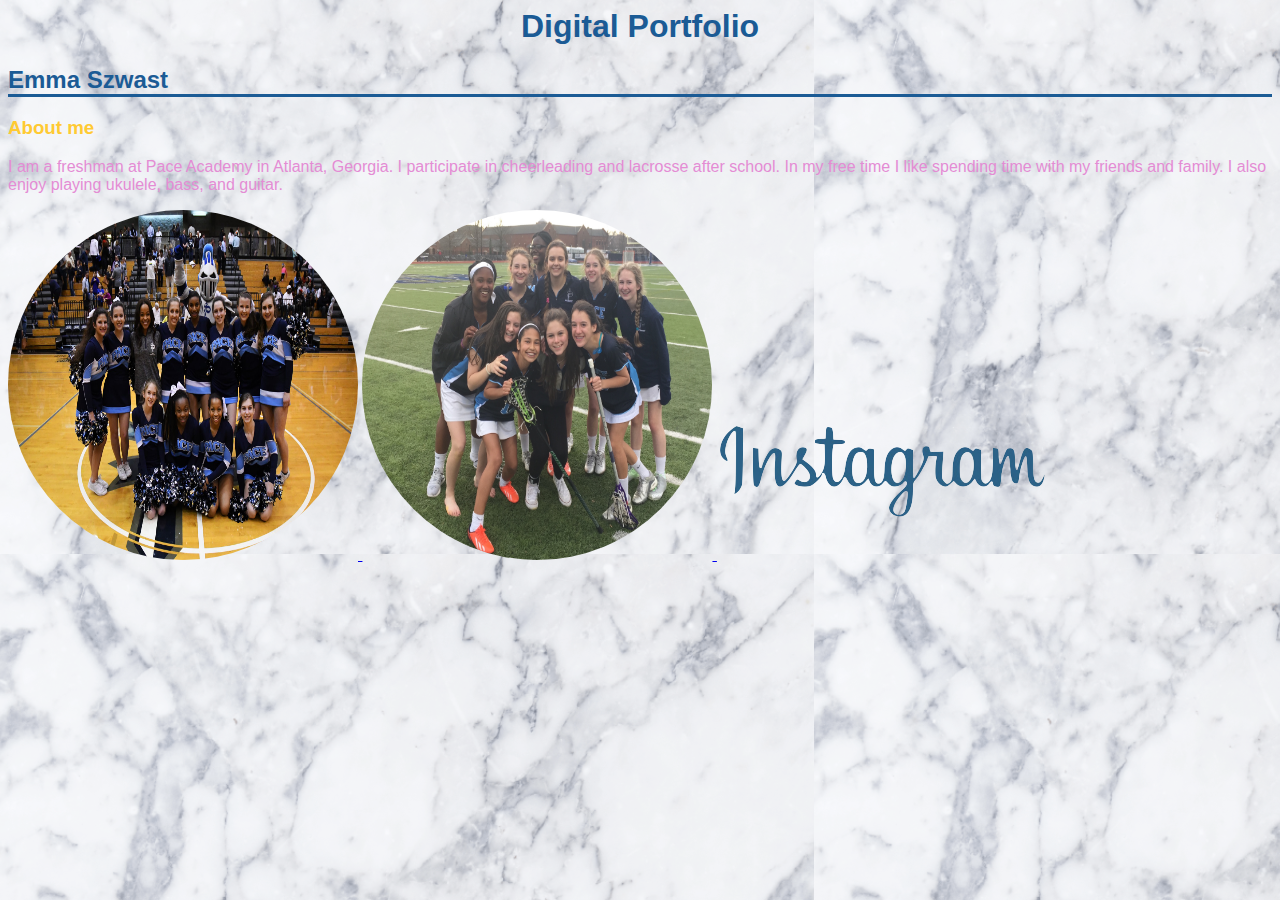
<file: index.html>
<DOCTYPE!>
<html>
<head>
	<title></title>
	<link rel = "stylesheet" type = "text/css" href = "emmaportfolio.css"/>
	</head>
	<body background="https://eszwast.github.io/marble.jpg">
			<h1 style="text-align: center"; color="#A6EDEA">Digital Portfolio</h1>
			<h2>Emma Szwast</h2>
			<h3>About me</h3>
			<p>I am a freshman at Pace Academy in Atlanta, Georgia. I participate in cheerleading and lacrosse after school. In my free time I like spending time with my friends and family. I also enjoy playing ukulele, bass, and guitar.</p>
			<a href="https://eszwast.github.io/cheerpage.html"><img class= "img-circle" src="https://eszwast.github.io/cheer.JPG"/>
			<a href="https://eszwast.github.io/laxpage.html"><img class= "img-circle" src="https://eszwast.github.io/LAX4.JPG">
			<a href=https://www.instagram.com/eszwast9/?hl=en>
			<img src="https://eszwast.github.io/instagram.JPG"/>

		







		</body>















</html>
</file>
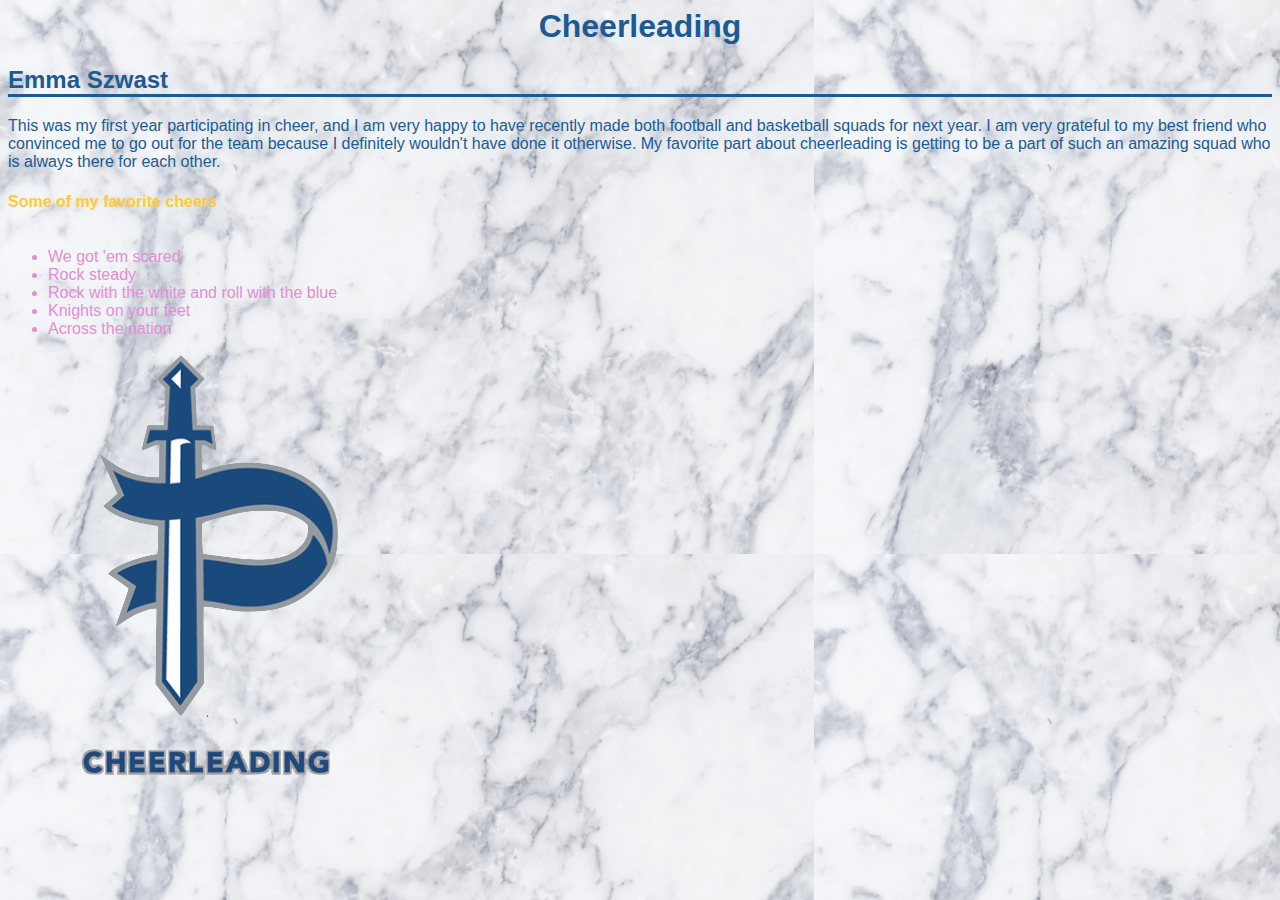
<file: cheerpage.html>
<DOCTYPE!>
<html>
<head>
	<title></title>
	<link rel = "stylesheet" type = "text/css" href = "emmacheer.css"/>
	<head>
		<body background="https://eszwast.github.io/marble.jpg">
			<h1 style="text-align:center">Cheerleading</h1>
			<h2>Emma Szwast</h2>
			<p> This was my first year participating in cheer, and I am very happy to have recently made both football and basketball squads for next year. I am very grateful to my best friend who convinced me to go out for the team because I definitely wouldn't have done it otherwise. My favorite part about cheerleading is getting to be a part of such an amazing squad who is always there for each other.</p>
			<h4> Some of my favorite cheers </h3>
			<ul>
				<li>We got 'em scared</li>
				<li>Rock steady</li>
				<li>Rock with the white and roll with the blue</li>
				<li>Knights on your feet</li>
				<li>Across the nation</li>
				<p>                                                           




				</p>
			<a href="https://www.paceacademy.org/page/team-detail?fromId=196200&Team=97265&SeasonLabel=2016+-+2017">
			<img align="center" class = "pacepic2" src="https://eszwast.github.io/cheerlink.png"/>
</file>
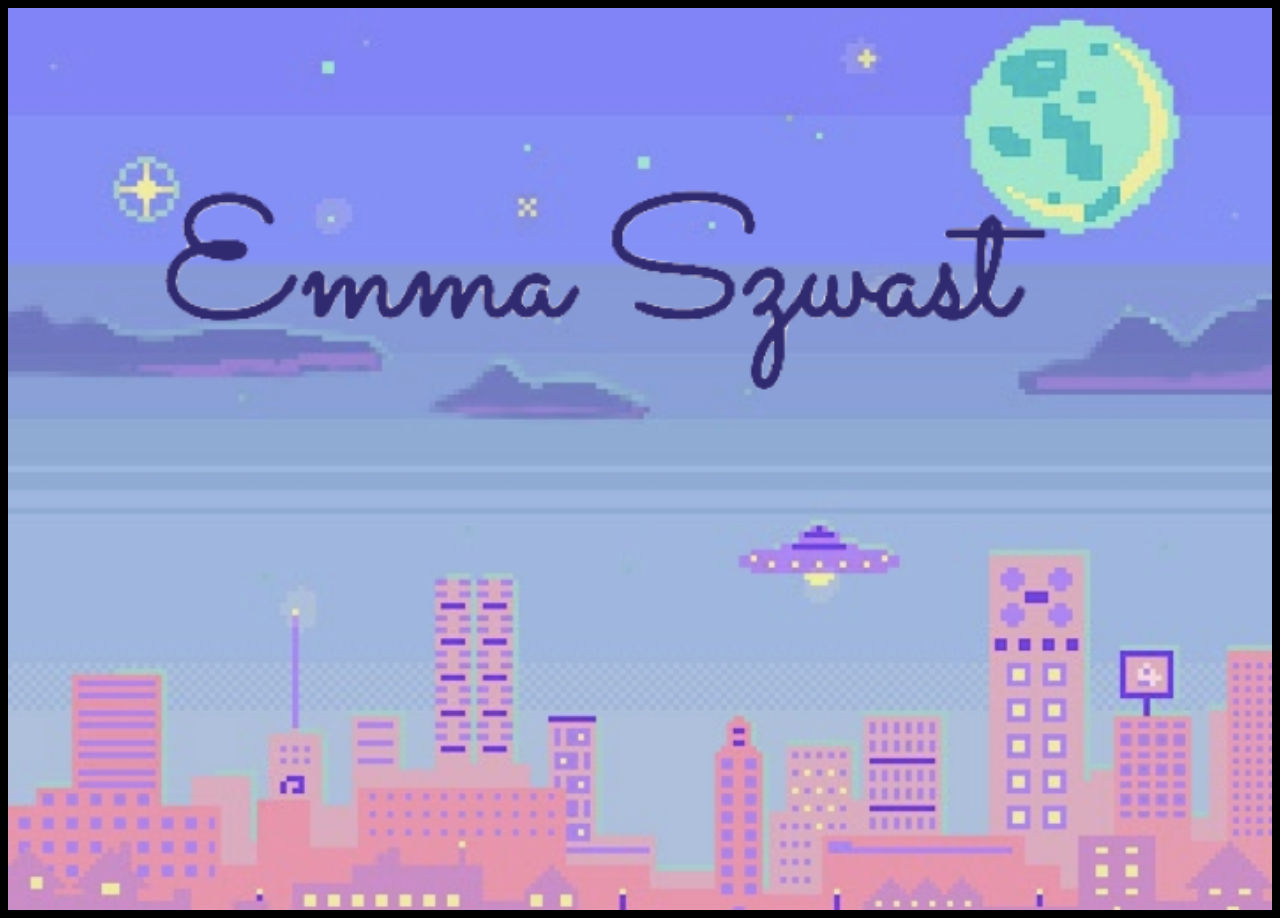
<file: homepage.html>
<DOCTYPE!>
<html>
<link rel = "stylesheet" type = "text/css" href = "emmahomepage.css"/>
	<a href="https://eszwast.github.io/index.html"/>
	<img class= "titlepic" src="https://eszwast.github.io/title6.jpg"/>
	<body background="https://eszwast.github.io/black.jpg">
	</body>
</file>
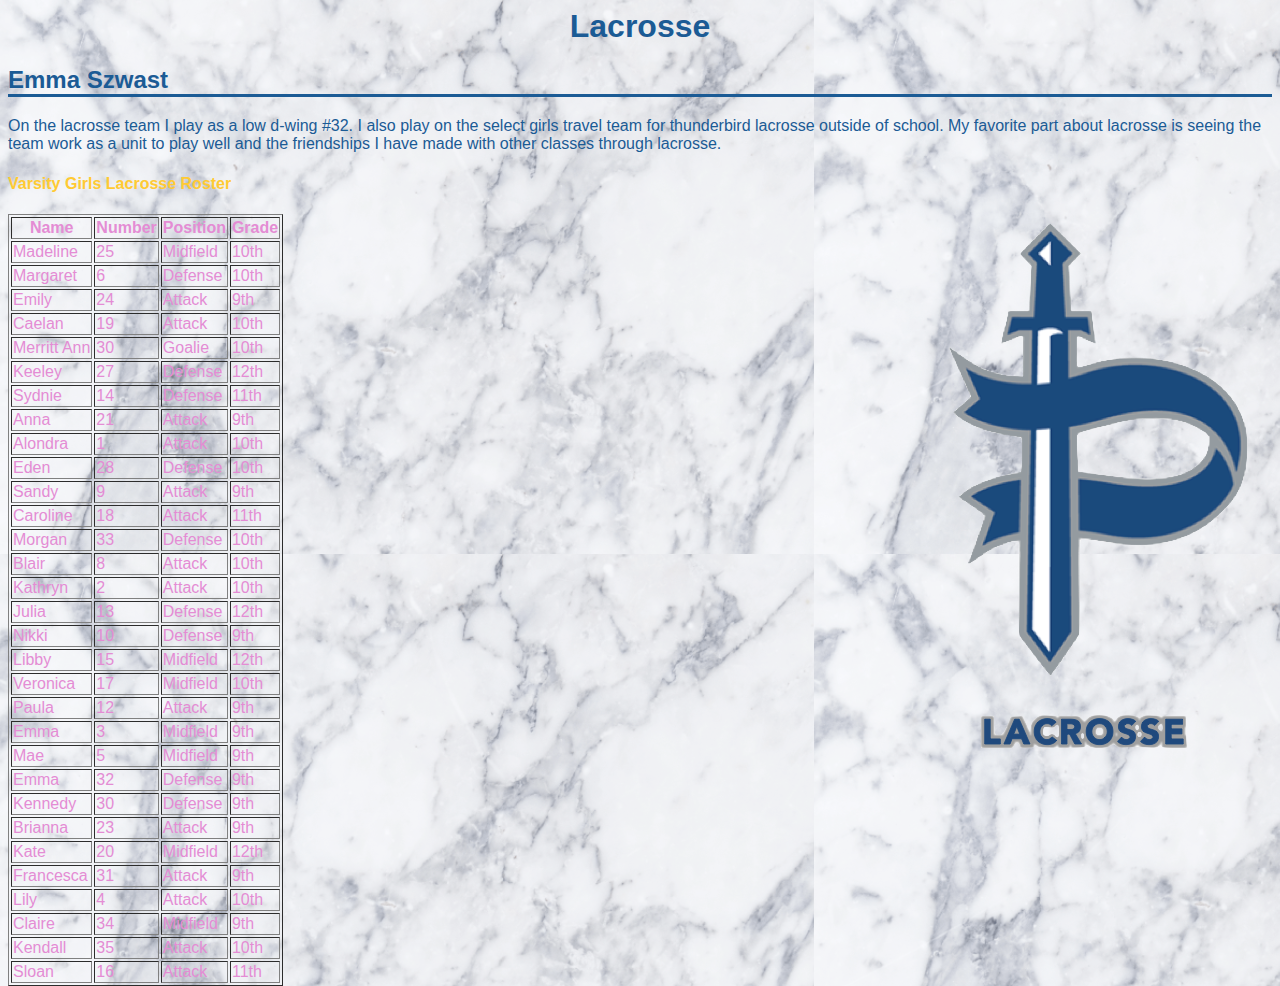
<file: laxpage.html>
<DOCTYPE!>
<html>
<head>
	<title></title>
	<link rel = "stylesheet" type = "text/css" href = "emmalax.css"/>
	<head>
		<body background="https://eszwast.github.io/marble.jpg">
			<h1 style="text-align:center">Lacrosse</h1>
			<h2>Emma Szwast</h2>
			<p> On the lacrosse team I play as a low d-wing #32. I also play on the select girls travel team for thunderbird lacrosse outside of school. My favorite part about lacrosse is seeing the team work as a unit to play well and the friendships I have made with other classes through lacrosse.</p>
			<h4>Varsity Girls Lacrosse Roster</h4>
			<table border="1">
				<tr>
					<th>Name</th>
					<th>Number</th>
					<th>Position</th>
					<th>Grade</t>
				</tr>
				<tr>
					<td>Madeline</td>
					<td>25</td>
					<td>Midfield</td>
					<td>10th</td>
				</tr>
				<tr>
					<td>Margaret</td>
					<td>6</td>
					<td>Defense</td>
					<td>10th</td>
				</tr>
				<tr>
					<td>Emily</td>
					<td>24</td>
					<td>Attack</td>
					<td>9th</td>
				</tr>
				<tr>
					<td>Caelan</td>
					<td>19</td>
					<td>Attack</td>
					<td>10th</td>
				</tr>
				<tr>
					<td>Merritt Ann   </td>
					<td>30</td>
					<td>Goalie</td>
					<td>10th</td>
				</tr>
				<tr>
					<td>Keeley</td>
					<td>27</td>
					<td>Defense</td>
					<td>12th</td>
				</tr>
				<tr>
					<td>Sydnie</td>
					<td>14</td>
					<td>Defense</td>
					<td>11th</td>
				</tr>
				<tr>
					<td>Anna</td>
					<td>21</td>
					<td>Attack</td>
					<td>9th</td>
				</tr>
				<tr>
					<td>Alondra</td>
					<td>1</td>
					<td>Attack</td>
					<td>10th</td>
				</tr>
				<tr>
					<td>Eden</td>
					<td>28</td>
					<td>Defense</td>
					<td>10th</td>
				</tr>
				<tr>
					<td>Sandy</td>
					<td>9</td>
					<td>Attack</td>
					<td>9th</td>
				</tr>
				<tr>
					<td>Caroline</td>
					<td>18</td>
					<td>Attack</td>
					<td>11th</td>
				</tr>
				<tr>
					<td>Morgan</td>
					<td>33</td>
					<td>Defense</td>
					<td>10th</td>
				</tr>
				<tr>
					<td>Blair</td>
					<td>8</td>
					<td>Attack</td>
					<td>10th</td>
				</tr>
				<tr>
					<td>Kathryn</td>
					<td>2</td>
					<td>Attack</td>
					<td>10th</td>
				</tr>
				<tr>
					<td>Julia</td>
					<td>13</td>
					<td>Defense</td>
					<td>12th</td>
				</tr>
				<tr>
					<td>Nikki</td>
					<td>10</td>
					<td>Defense</td>
					<td>9th</td>
				</tr>
				<tr>
					<td>Libby</td>
					<td>15</td>
					<td>Midfield</td>
					<td>12th</td>
				</tr>
				<tr>
					<td>Veronica</td>
					<td>17</td>
					<td>Midfield</td>
					<td>10th</td>
				</tr>
				<tr>
					<td>Paula</td>
					<td>12</td>
					<td>Attack</td>
					<td>9th</td>
				</tr>
				<tr>
					<td>Emma</td>
					<td>3</td>
					<td>Midfield</td>
					<td>9th</td>
				</tr>
				<tr>
					<td>Mae</td>
					<td>5</td>
					<td>Midfield</td>
					<td>9th</td>
				</tr>
				<tr>
					<td>Emma</td>
					<td>32</td>
					<td>Defense</td>
					<td>9th</td>
				</tr>
				<tr>
					<td>Kennedy</td>
					<td>30</td>
					<td>Defense</td>
					<td>9th</td>
				</tr>
				<tr>
					<td>Brianna</td>
					<td>23</td>
					<td>Attack</td>
					<td>9th</td>
				</tr>
				<tr>
					<td>Kate</td>
					<td>20</td>
					<td>Midfield</td>
					<td>12th</td>
				</tr>
				<tr>
					<td>Francesca</td>
					<td>31</td>
					<td>Attack</td>
					<td>9th</td>
				</tr>
				<tr>
					<td>Lily</td>
					<td>4</td>
					<td>Attack</td>
					<td>10th</td>
				</tr>
				<tr>
					<td>Claire</td>
					<td>34</td>
					<td>Midfield</td>
					<td>9th</td>
				</tr>
				<tr>
					<td>Kendall</td>
					<td>35</td>
					<td>Attack</td>
					<td>10th</td>
				</tr>
				<tr>
					<td>Sloan</td>
					<td>16</td>
					<td>Attack</td>
					<td>11th</td>
				</table>
			</p>
			<a href="https://www.paceacademy.org/page/team-detail?fromId=196200&Team=96650&SeasonLabel=2016+-+2017">
			<img align="center" class = "pacepic" src="https://eszwast.github.io/laxlink.png"/>
</file>
<file: emmaportfolio.css>
body {
	font-family: sans-serif;
	background-color: #E48CD4;
}
h2 {
	border-bottom: solid;
	color:#1B5B95;
}
h1 {
	color:#1B5B95;
}
h3 {
	color:#FFCA33;
}
p {
	color:#E48CD4;
}
.img-circle {
	border-radius: 100%;
	height: 350px;
	width: 350px;
	}
.img-cirlce {
	border-radius: 100%;
	height: 350px;
	width: 350px;
	rotation: 180deg;
}
</file>
<file: emmacheer.css>
body {
	background-color:#E48CD4;
	font-family: sans-serif;
}
h2 {
	border-bottom: solid;
	color:#1B5B95
	}
h1 {
	color:#1B5B95;
}
p {
	color:#1B5B95
}

h4 {
	color:#FFCA33
}
ul {
	color:#E48CD4;
	float:left;
}
.pacepic{
	float:right;
}
</file>
<file: emmahomepage.css>
.titlepic {
	display: block;
	margin:auto;
	width :100%;
}
body {
	font-family: sans-serif;
	background-color: #E48CD4;
}
</file>
<file: emmalax.css>
body {
	background-color:#E48CD4;
	font-family: sans-serif;
}
h2 {
	border-bottom: solid;
	color:#1B5B95
	}
h1 {
	color:#1B5B95;
}
p {
	color:#1B5B95
}

h4 {
	color:#FFCA33;
}
table {
	color:#E48CD4;
	float:left;
}

.pacepic{
	float:right;
}
</file>
